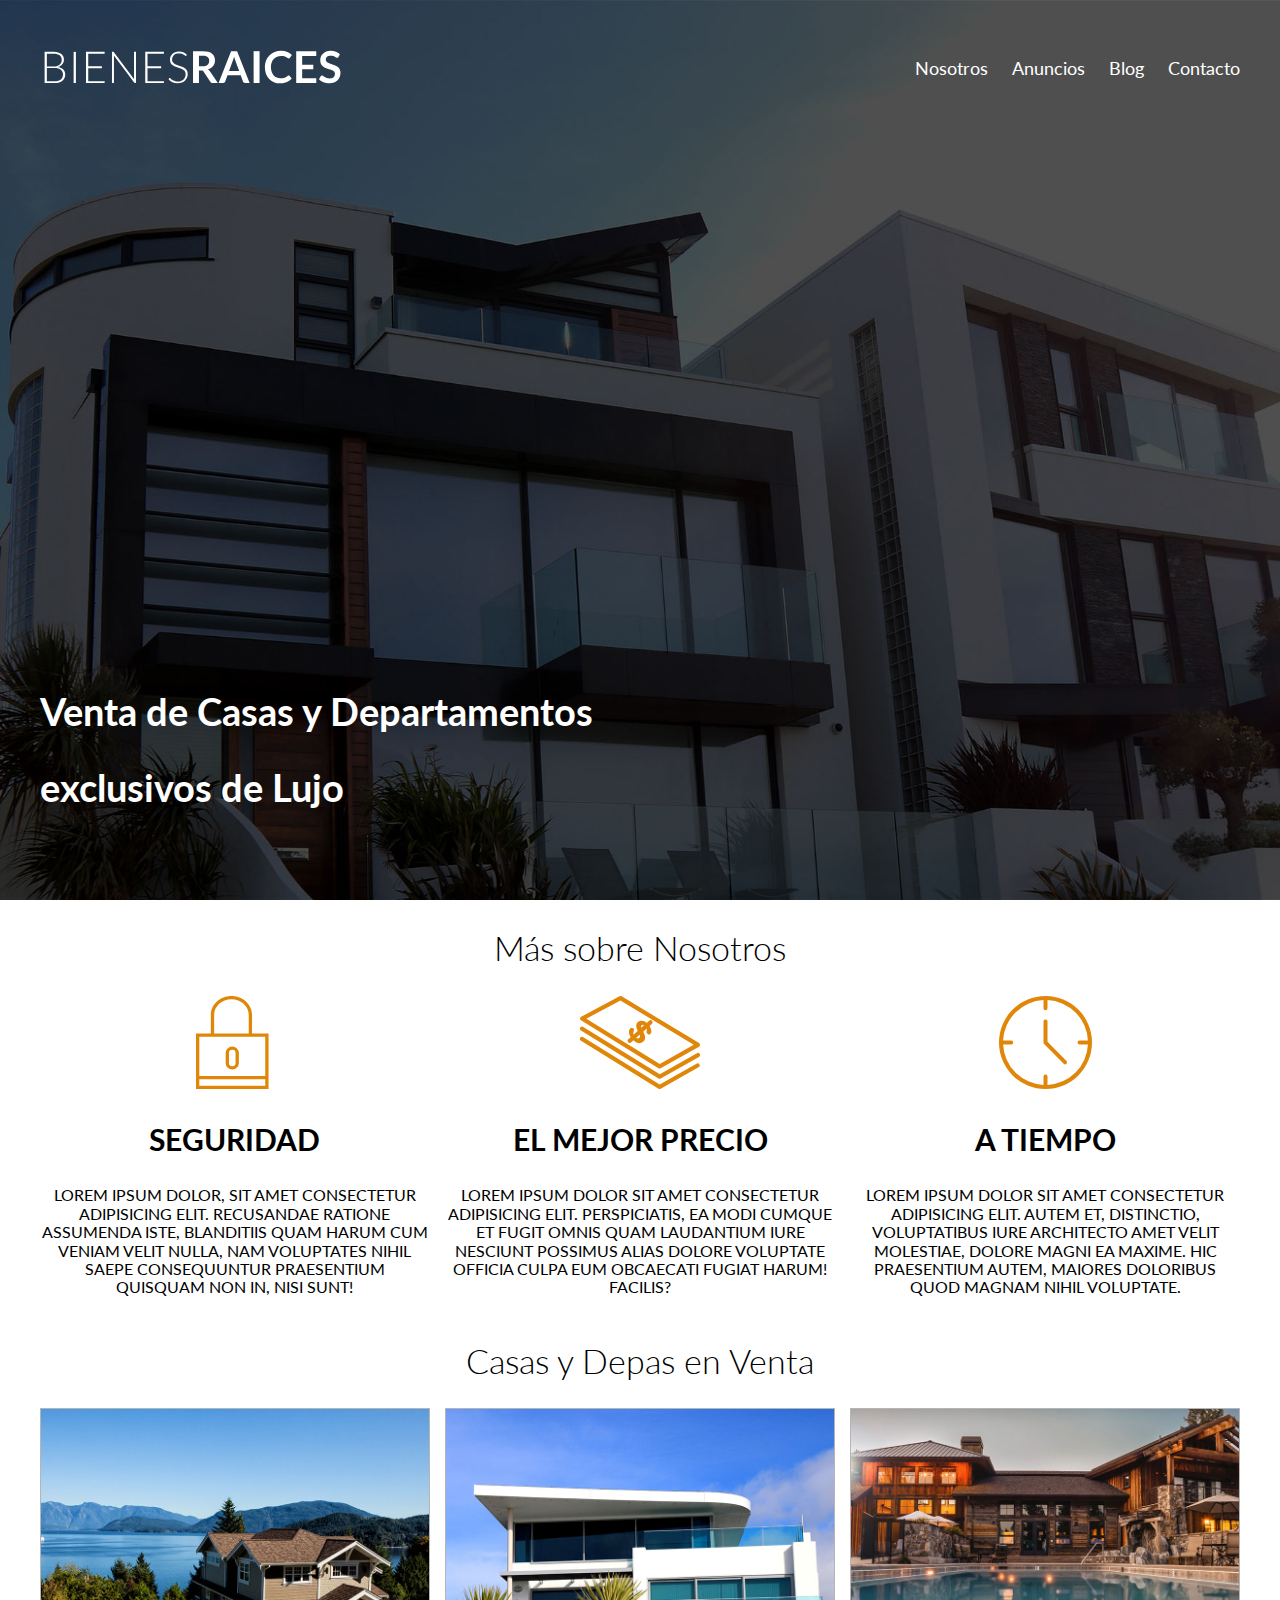
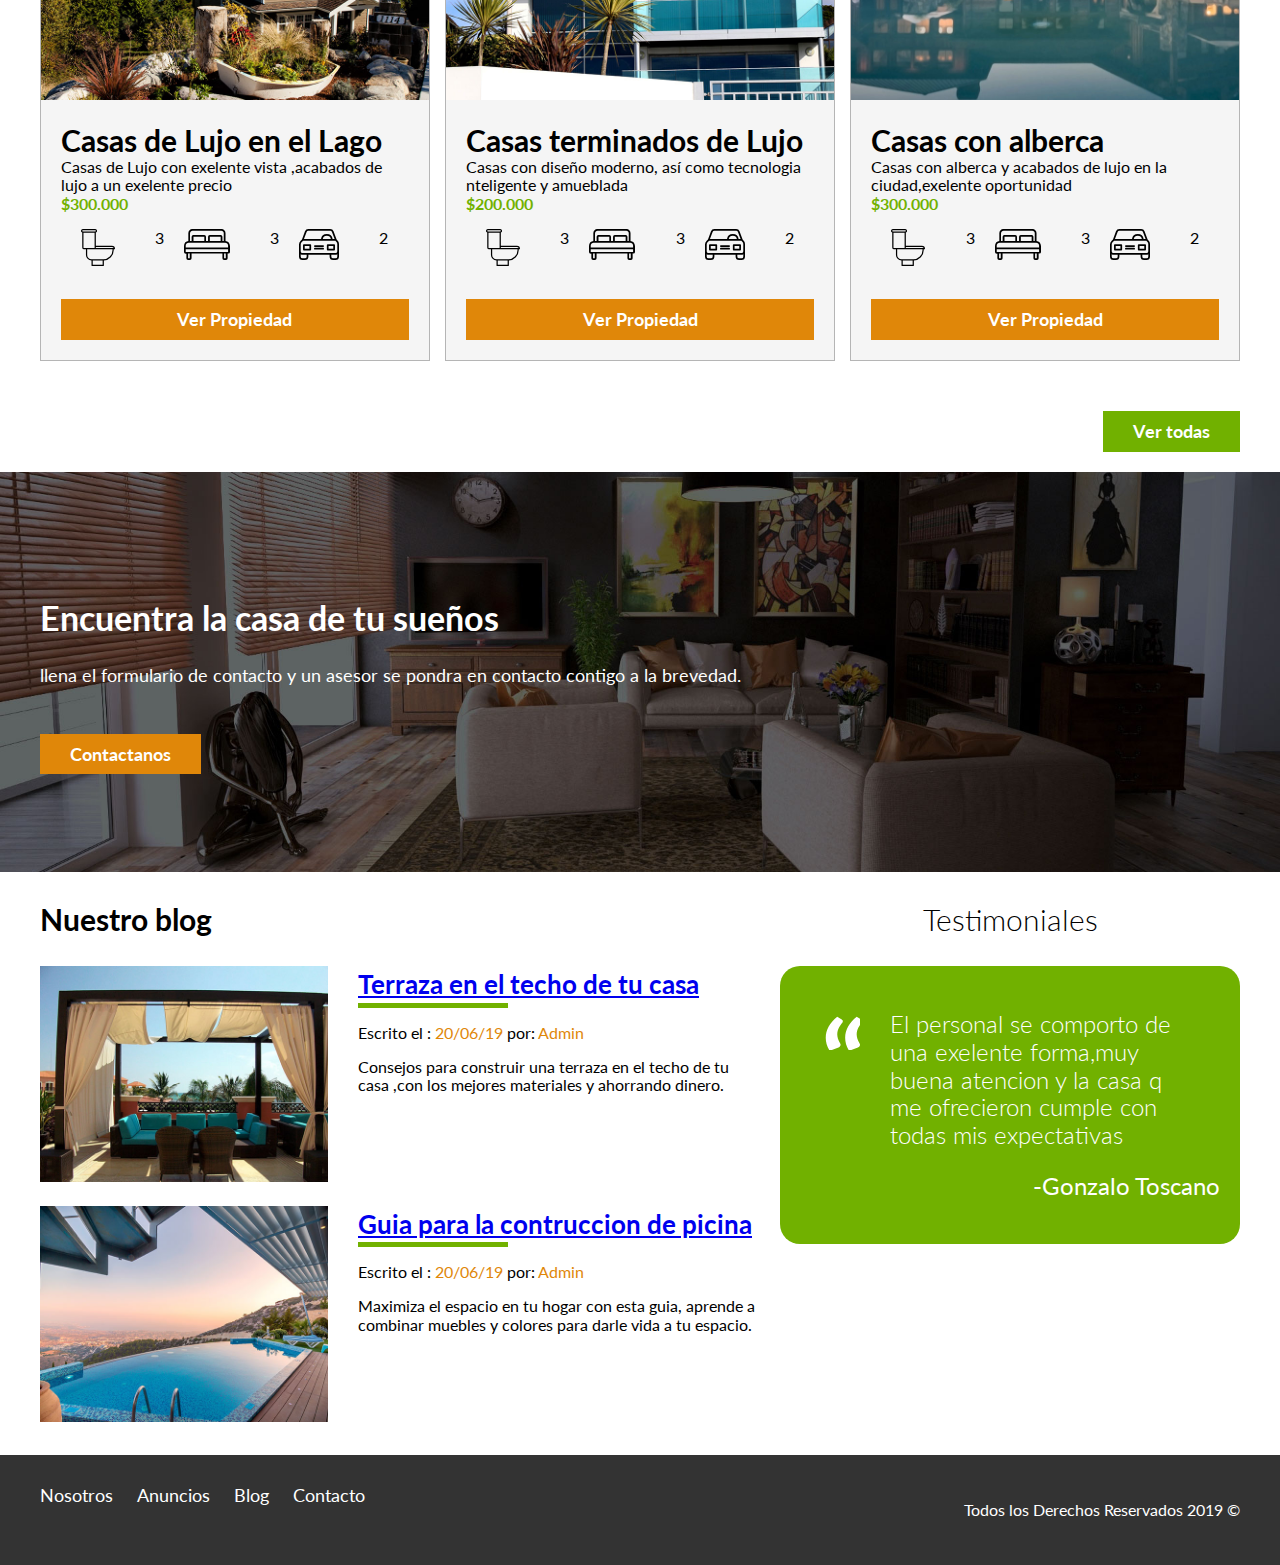
<file: index.html>
<!DOCTYPE html>
<html lang="en">

<head>
    <meta charset="UTF-8">
    <meta name="viewport" content="width=device-width, initial-scale=1.0">
    <meta http-equiv="X-UA-Compatible" content="ie=edge">
    <title>Bienes Raices</title>
    <link href="https://fonts.googleapis.com/css?family=Lato:300,400,700,900&display=swap" rel="stylesheet">
    <link rel="stylesheet" href="css/normalize.css">
    <link rel="stylesheet" href="css/style.css">
</head>

<body>

    <header class="site-header inicio">
        <div class="contenedor contenido-header">
            <div class="barra">
                <a href="/">
                    <img src="img/logo.svg" alt="logotipo de bienes raices">
                </a>
                <div class="mobile-menu">
                    <a href="#navegacion">
                        <img src="img/barras.svg" alt="icono menu">
                    </a>
                </div>

                <nav id="navegacion" class="navegacion">
                    <a href="nosotros.html">Nosotros</a>
                    <a href="anuncios.html">Anuncios</a>
                    <a href="blog.html">Blog</a>
                    <a href="contacto.html">Contacto</a>
                </nav>
            </div>

            <h1>Venta de Casas y Departamentos exclusivos de Lujo </h1>
        </div>
        <!--contenedor-->
    </header>

    <section class="contenedor seccion">

        <h2 class="fw-300 centrar-texto">Más sobre Nosotros</h2>

        <div class="iconos-nosotros">

            <div class="icono">
                <img src="img/icono1.svg" alt="icono seguridad">
                <h3>Seguridad</h3>
                <p>Lorem ipsum dolor, sit amet consectetur adipisicing elit. Recusandae ratione assumenda iste, blanditiis quam harum cum veniam velit nulla, nam voluptates nihil saepe consequuntur praesentium quisquam non in, nisi sunt!</p>
            </div>

            <div class="icono">
                <img src="img/icono2.svg" alt="icono mejor precio">
                <h3>El Mejor Precio</h3>
                <p>Lorem ipsum dolor sit amet consectetur adipisicing elit. Perspiciatis, ea modi cumque et fugit omnis quam laudantium iure nesciunt possimus alias dolore voluptate officia culpa eum obcaecati fugiat harum! Facilis?</p>
            </div>

            <div class="icono">
                <img src="img/icono3.svg" alt="icono a tiempo">
                <h3>A Tiempo</h3>
                <p>Lorem ipsum dolor sit amet consectetur adipisicing elit. Autem et, distinctio, voluptatibus iure architecto amet velit molestiae, dolore magni ea maxime. Hic praesentium autem, maiores doloribus quod magnam nihil voluptate.</p>
            </div>
        </div>

    </section>

    <main class="seccion contenedor">

        <h2 class="fw-300 centrar-texto">Casas y Depas en Venta</h2>

        <div class="contenedor-anuncios">
            <div class="anuncio">
                <img src="img/anuncio1.jpg" alt="anuncio casa en lago">
                <div class="contenido-anuncio">
                    <h3>Casas de Lujo en el Lago</h3>
                    <p>Casas de Lujo con exelente vista ,acabados de lujo a un exelente precio</p>
                    <p class="precio">$300.000</p>
                    <ul class="iconos-caracteristicas">
                        <li>
                            <img src="img/icono_wc.svg" alt="icono wc">
                        </li>
                        <p>3</p>
                        <li>
                            <img src="img/icono_dormitorio.svg" alt="icono dormitorio">
                        </li>
                        <p>3</p>
                        <li>
                            <img src="img/icono_estacionamiento.svg" alt="icono estacionamiento">
                        </li>
                        <p>2</p>
                    </ul>
                    <a href="anuncio.html" class="boton boton-amarillo d-block">Ver Propiedad</a>
                </div>
            </div>
            <div class="anuncio">
                <img src="img/anuncio2.jpg" alt="anuncio casa de lujo">
                <div class="contenido-anuncio">
                    <h3>Casas terminados de Lujo</h3>
                    <p>Casas con diseño moderno, así como tecnologia nteligente y amueblada</p>
                    <p class="precio"> $200.000</p>
                    <ul class="iconos-caracteristicas">
                        <li>
                            <img src="img/icono_wc.svg" alt="icono wc">
                        </li>
                        <p>3</p>
                        <li>
                            <img src="img/icono_dormitorio.svg" alt="icono dormitorio">
                        </li>
                        <p>3</p>
                        <li>
                            <img src="img/icono_estacionamiento.svg" alt="icono estacionamiento">
                        </li>
                        <p>2</p>
                    </ul>
                    <a href="anuncio.html" class="boton boton-amarillo d-block">Ver Propiedad</a>
                </div>
            </div>
            <div class="anuncio">
                <img src="img/anuncio3.jpg" alt="anuncio casa alberca">
                <div class="contenido-anuncio">
                    <h3>Casas con alberca</h3>
                    <p>Casas con alberca y acabados de lujo en la ciudad,exelente oportunidad</p>
                    <p class="precio">$300.000</p>
                    <ul class="iconos-caracteristicas">
                        <li>
                            <img src="img/icono_wc.svg" alt="icono wc">
                        </li>
                        <p>3</p>
                        <li>
                            <img src="img/icono_dormitorio.svg" alt="icono dormitorio">
                        </li>
                        <p>3</p>
                        <li>
                            <img src="img/icono_estacionamiento.svg" alt="icono estacionamiento">
                        </li>
                        <p>2</p>
                    </ul>
                    <a href="anuncio.html" class="boton boton-amarillo d-block">Ver Propiedad</a>
                </div>
            </div>
        </div>
        <div class="ver-todas">
            <a href="anuncios.html" class="boton boton-verde">Ver todas</a>
        </div>

    </main>

    <section class="imagen-contacto">
        <div class="contenedor contenido-contacto">
            <h2>Encuentra la casa de tu sueños</h2>
            <p>llena el formulario de contacto y un asesor se pondra en contacto contigo a la brevedad.</p>
            <a href="contacto.html" class="boton boton-amarillo">Contactanos</a>
        </div>
    </section>

    <div class="seccion-inferior contenedor">
        <section class="blog">
            <h3>Nuestro blog</h3>
            <article class="entrada-blog">
                <div class="imagen">
                    <img src="img/blog1.jpg" alt="imagen entrada blog">
                </div>
                <div class="texto-entrada">
                    <a href="entrada.html">
                        <h4>Terraza en el techo de tu casa</h4>
                    </a>
                    <p>Escrito el : <span> 20/06/19</span> por: <span> Admin</span></p>
                    <p>Consejos para construir una terraza en el techo de tu casa ,con los mejores materiales y ahorrando dinero.</p>
                </div>
            </article>
            <article class="entrada-blog">
                <div class="imagen">
                    <img src="img/blog2.jpg" alt="imagen entrada blog">
                </div>
                <div class="texto-entrada">
                    <a href="entrada.html">
                        <h4>Guia para la contruccion de picina</h4>
                    </a>
                    <p>Escrito el : <span> 20/06/19</span> por: <span> Admin</span></p>
                    <p>Maximiza el espacio en tu hogar con esta guia, aprende a combinar muebles y colores para darle vida a tu espacio.</p>
                </div>
            </article>
        </section>

        <section class="testimoniales">
            <h3 class="centrar-texto fw-300">Testimoniales</h3>
            <div class="testimonial">
                <blockquote>
                    El personal se comporto de una exelente forma,muy buena atencion y la casa q me ofrecieron cumple con todas mis expectativas
                </blockquote>
                <p>-Gonzalo Toscano</p>
            </div>
        </section>
    </div>

    <footer class="site-footer seccion">
        <div class="contenedor contenedor-footer">
            <nav class="navegacion">
                <a href="nosotros.html">Nosotros</a>
                <a href="anuncios.html">Anuncios</a>
                <a href="blog.html">Blog</a>
                <a href="contacto.html">Contacto</a>
            </nav>
            <p class="copyright">Todos los Derechos Reservados 2019 &copy;</p>
        </div>
    </footer>


</body>

</html>
</file>
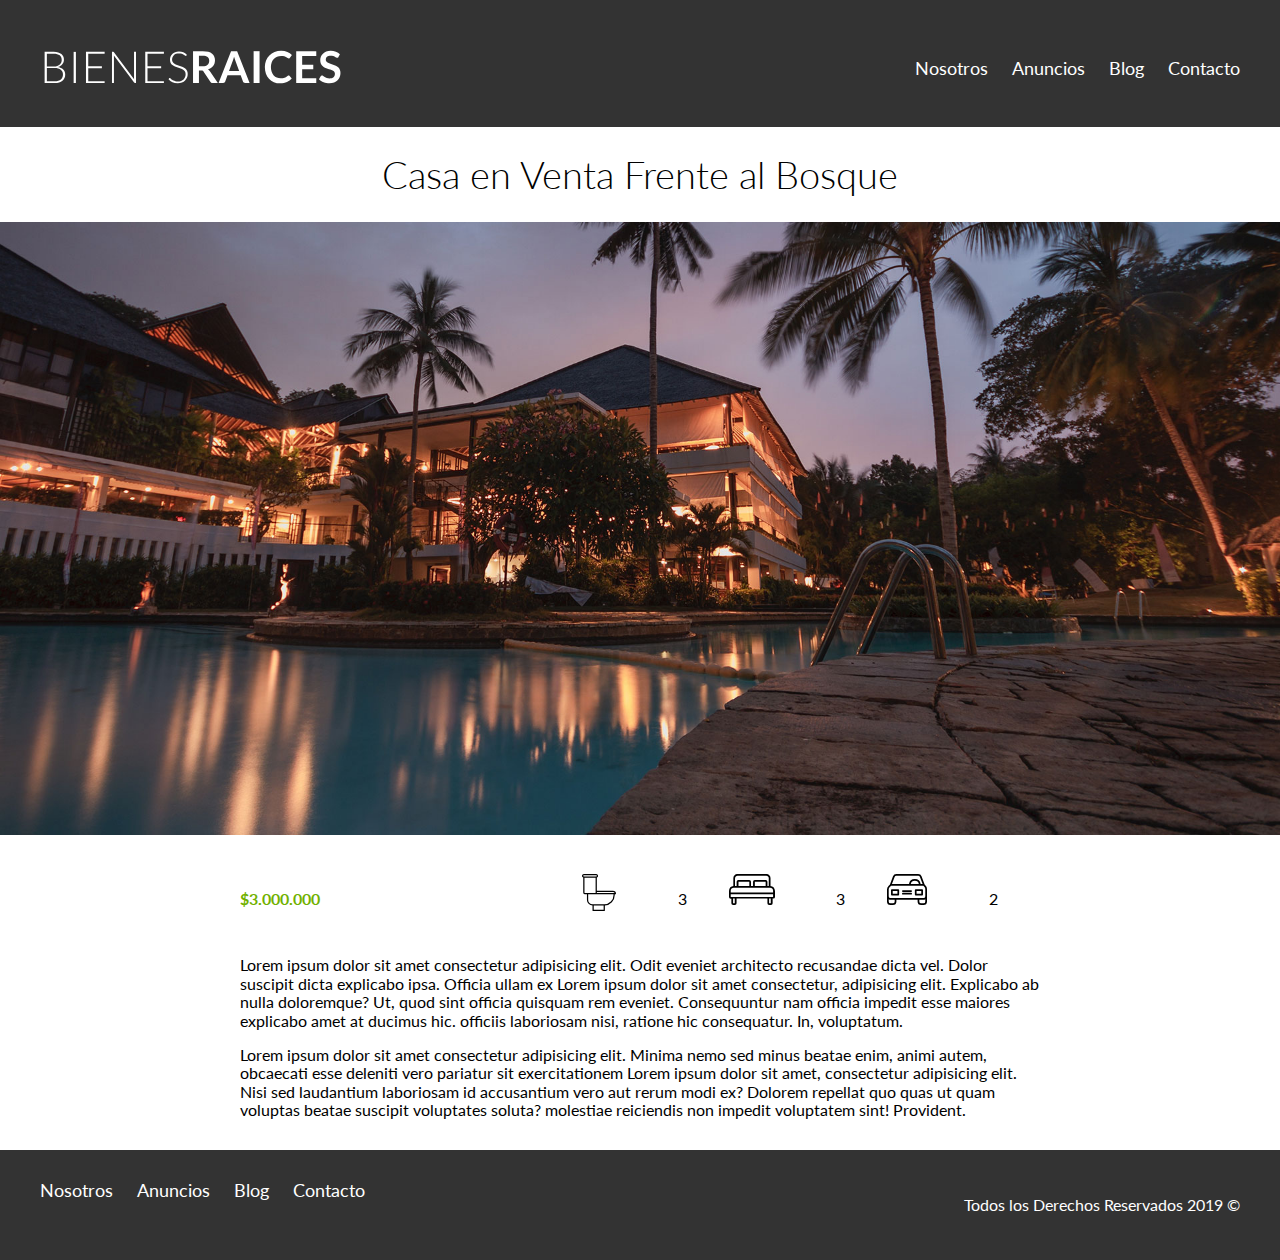
<file: anuncio.html>
<!DOCTYPE html>
<html lang="en">

<head>
    <meta charset="UTF-8">
    <meta name="viewport" content="width=device-width, initial-scale=1.0">
    <meta http-equiv="X-UA-Compatible" content="ie=edge">
    <title>Bienes Raices</title>
    <link href="https://fonts.googleapis.com/css?family=Lato:300,400,700,900&display=swap" rel="stylesheet">
    <link rel="stylesheet" href="css/normalize.css">
    <link rel="stylesheet" href="css/style.css">
</head>

<body>

    <header class="site-header">
        <div class="contenedor contenido-header">
            <div class="barra">
                <a href="/">
                    <img src="img/logo.svg" alt="logotipo de bienes raices">
                </a>

                <nav class="navegacion">
                    <a href="nosotros.html">Nosotros</a>
                    <a href="anuncios.html">Anuncios</a>
                    <a href="blog.html">Blog</a>
                    <a href="contacto">Contacto</a>
                </nav>
            </div>
        </div>
        <!--contenedor-->
    </header>

    <h1 class="fw-300 centrar-texto">Casa en Venta Frente al Bosque</h1>
    <img src="img/destacada.jpg" alt="imagen anuncio">

    <main class="contenedor seccion contenido-centrado">
        <div class="resumen-propiedad">
            <p class="precio">$3.000.000</p>
            <ul class="iconos-caracteristicas">
                <li>
                    <img src="img/icono_wc.svg" alt="icono wc">
                </li>
                <p>3</p>
                <li>
                    <img src="img/icono_dormitorio.svg" alt="icono dormitorio">
                </li>
                <p>3</p>
                <li>
                    <img src="img/icono_estacionamiento.svg" alt="icono estacionamiento">
                </li>
                <p>2</p>
            </ul>
            <!--Resumem Propiedad-->
        </div>
        <p>Lorem ipsum dolor sit amet consectetur adipisicing elit. Odit eveniet architecto recusandae dicta vel. Dolor suscipit dicta explicabo ipsa. Officia ullam ex Lorem ipsum dolor sit amet consectetur, adipisicing elit. Explicabo ab nulla doloremque?
            Ut, quod sint officia quisquam rem eveniet. Consequuntur nam officia impedit esse maiores explicabo amet at ducimus hic. officiis laboriosam nisi, ratione hic consequatur. In, voluptatum.</p>

        <p>Lorem ipsum dolor sit amet consectetur adipisicing elit. Minima nemo sed minus beatae enim, animi autem, obcaecati esse deleniti vero pariatur sit exercitationem Lorem ipsum dolor sit amet, consectetur adipisicing elit. Nisi sed laudantium laboriosam
            id accusantium vero aut rerum modi ex? Dolorem repellat quo quas ut quam voluptas beatae suscipit voluptates soluta? molestiae reiciendis non impedit voluptatem sint! Provident.</p>
    </main>

    <footer class="site-footer seccion">
        <div class="contenedor contenedor-footer">

            <div class="mobile-menu">
                <a href="#navegacion">
                    <img src="img/barras.svg" alt="icono menu">
                </a>
            </div>

            <nav id="navegacion" class="navegacion">
                <a href="nosotros.html">Nosotros</a>
                <a href="anuncios.html">Anuncios</a>
                <a href="blog.html">Blog</a>
                <a href="contacto.html">Contacto</a>
            </nav>
            <p class="copyright">Todos los Derechos Reservados 2019 &copy;</p>
        </div>
    </footer>


</body>

</html>
</file>
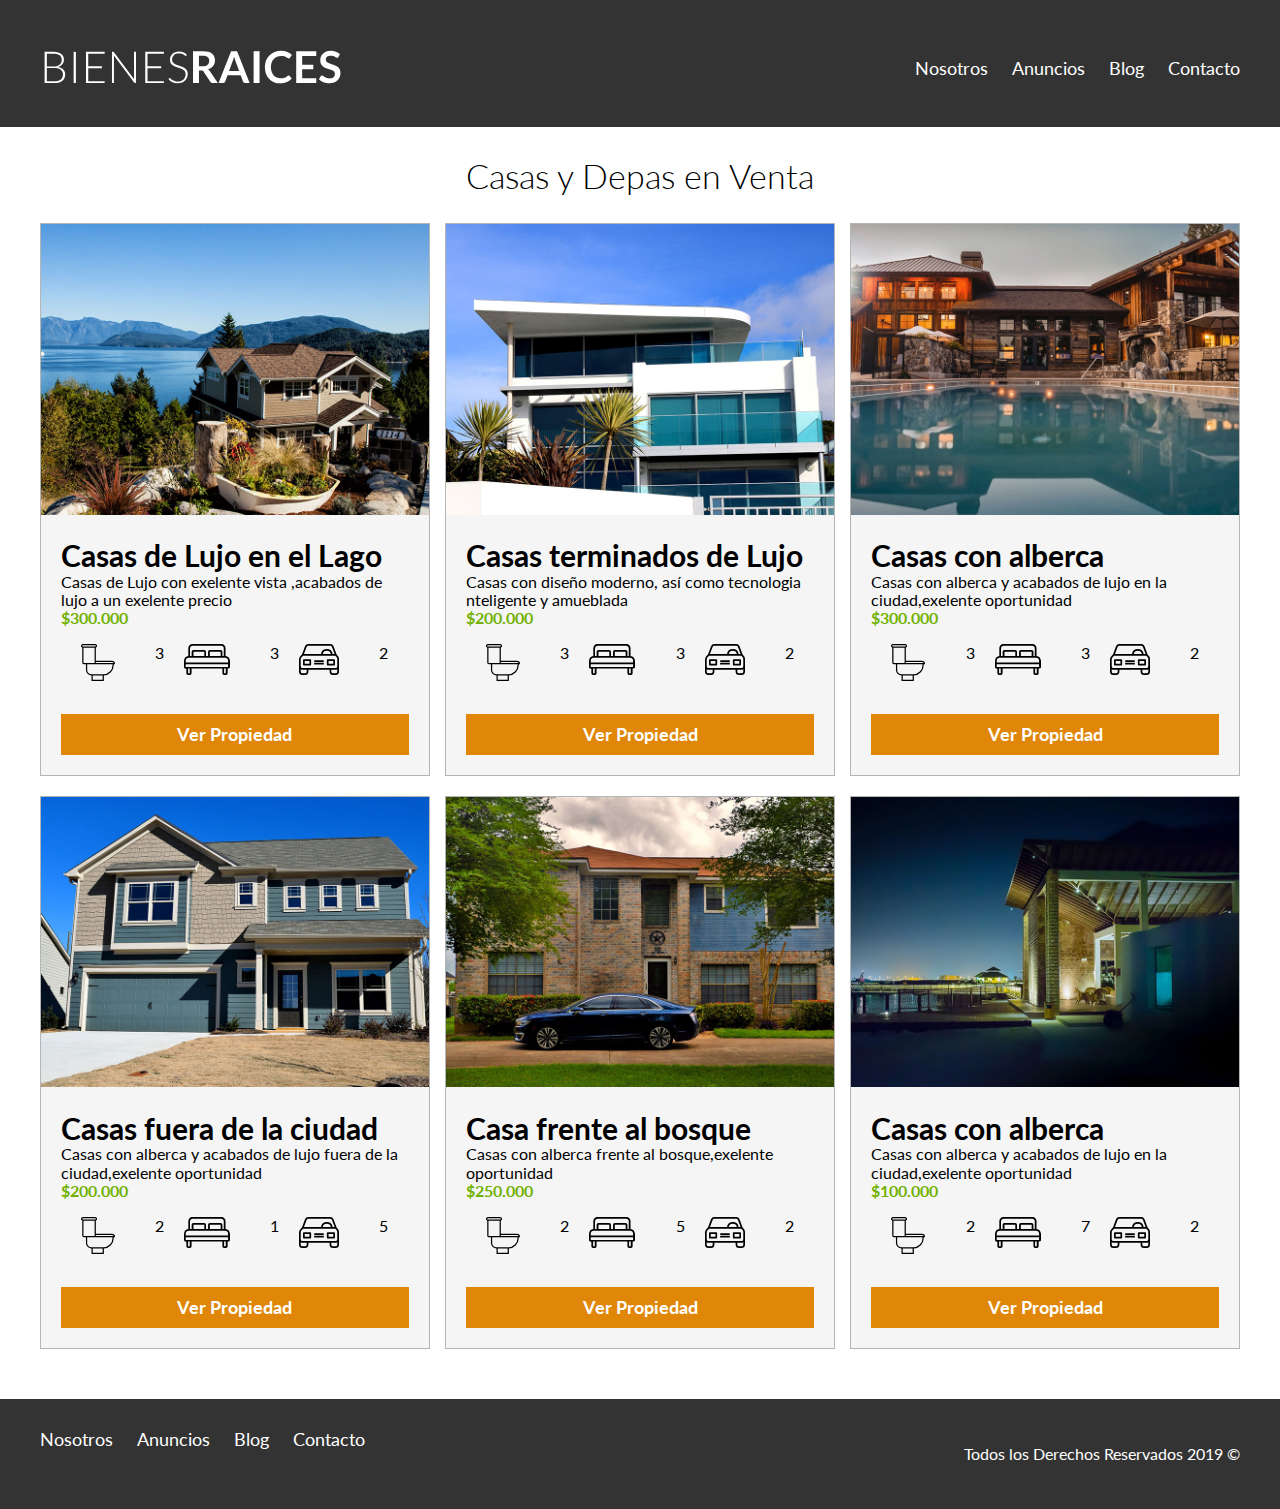
<file: anuncios.html>
<!DOCTYPE html>
<html lang="en">

<head>
    <meta charset="UTF-8">
    <meta name="viewport" content="width=device-width, initial-scale=1.0">
    <meta http-equiv="X-UA-Compatible" content="ie=edge">
    <title>Bienes Raices</title>
    <link href="https://fonts.googleapis.com/css?family=Lato:300,400,700,900&display=swap" rel="stylesheet">
    <link rel="stylesheet" href="css/normalize.css">
    <link rel="stylesheet" href="css/style.css">
</head>

<body>

    <header class="site-header">
        <div class="contenedor contenido-header">
            <div class="barra">
                <a href="/">
                    <img src="img/logo.svg" alt="logotipo de bienes raices">
                </a>

                <div class="mobile-menu">
                    <a href="#navegacion">
                        <img src="img/barras.svg" alt="icono menu">
                    </a>
                </div>

                <nav id="navegacion" class="navegacion">
                    <a href="nosotros.html">Nosotros</a>
                    <a href="anuncios.html">Anuncios</a>
                    <a href="blog.html">Blog</a>
                    <a href="contacto.html">Contacto</a>
                </nav>
            </div>
        </div>
        <!--contenedor-->
    </header>

    <main class="seccion contenedor">

        <h2 class="fw-300 centrar-texto">Casas y Depas en Venta</h2>

        <div class="contenedor-anuncios">
            <div class="anuncio">
                <img src="img/anuncio1.jpg" alt="anuncio casa en lago">
                <div class="contenido-anuncio">
                    <h3>Casas de Lujo en el Lago</h3>
                    <p>Casas de Lujo con exelente vista ,acabados de lujo a un exelente precio</p>
                    <p class="precio">$300.000</p>
                    <ul class="iconos-caracteristicas">
                        <li>
                            <img src="img/icono_wc.svg" alt="icono wc">
                        </li>
                        <p>3</p>
                        <li>
                            <img src="img/icono_dormitorio.svg" alt="icono dormitorio">
                        </li>
                        <p>3</p>
                        <li>
                            <img src="img/icono_estacionamiento.svg" alt="icono estacionamiento">
                        </li>
                        <p>2</p>
                    </ul>
                    <a href="anuncio.html" class="boton boton-amarillo d-block">Ver Propiedad</a>
                </div>
            </div>
            <div class="anuncio">
                <img src="img/anuncio2.jpg" alt="anuncio casa de lujo">
                <div class="contenido-anuncio">
                    <h3>Casas terminados de Lujo</h3>
                    <p>Casas con diseño moderno, así como tecnologia nteligente y amueblada</p>
                    <p class="precio"> $200.000</p>
                    <ul class="iconos-caracteristicas">
                        <li>
                            <img src="img/icono_wc.svg" alt="icono wc">
                        </li>
                        <p>3</p>
                        <li>
                            <img src="img/icono_dormitorio.svg" alt="icono dormitorio">
                        </li>
                        <p>3</p>
                        <li>
                            <img src="img/icono_estacionamiento.svg" alt="icono estacionamiento">
                        </li>
                        <p>2</p>
                    </ul>
                    <a href="anuncio.html" class="boton boton-amarillo d-block">Ver Propiedad</a>
                </div>
            </div>
            <div class="anuncio">
                <img src="img/anuncio3.jpg" alt="anuncio casa alberca">
                <div class="contenido-anuncio">
                    <h3>Casas con alberca</h3>
                    <p>Casas con alberca y acabados de lujo en la ciudad,exelente oportunidad</p>
                    <p class="precio">$300.000</p>
                    <ul class="iconos-caracteristicas">
                        <li>
                            <img src="img/icono_wc.svg" alt="icono wc">
                        </li>
                        <p>3</p>
                        <li>
                            <img src="img/icono_dormitorio.svg" alt="icono dormitorio">
                        </li>
                        <p>3</p>
                        <li>
                            <img src="img/icono_estacionamiento.svg" alt="icono estacionamiento">
                        </li>
                        <p>2</p>
                    </ul>
                    <a href="anuncio.html" class="boton boton-amarillo d-block">Ver Propiedad</a>
                </div>
                <!--Contenido Anunucio-->
            </div>
            <!--ANUNCIO-->
            <div class="anuncio">
                <img src="img/anuncio4.jpg" alt="Anuncio casa de lujo">
                <div class="contenido-anuncio">
                    <h3>Casas fuera de la ciudad</h3>
                    <p>Casas con alberca y acabados de lujo fuera de la ciudad,exelente oportunidad</p>
                    <p class="precio">$200.000</p>
                    <ul class="iconos-caracteristicas">
                        <li>
                            <img src="img/icono_wc.svg" alt="icono wc">
                        </li>
                        <p>2</p>
                        <li>
                            <img src="img/icono_dormitorio.svg" alt="icono dormitorio">
                        </li>
                        <p>1</p>
                        <li>
                            <img src="img/icono_estacionamiento.svg" alt="icono estacionamiento">
                        </li>
                        <p>5</p>
                    </ul>
                    <a href="anuncio.html" class="boton boton-amarillo d-block">Ver Propiedad</a>
                </div>
                <!--Contenido Anunucio-->
            </div>
            <!--ANUNCIO-->
            <div class="anuncio">
                <img src="img/anuncio5.jpg" alt="casa frente al bosque">
                <div class="contenido-anuncio">
                    <h3>Casa frente al bosque</h3>
                    <p>Casas con alberca frente al bosque,exelente oportunidad</p>
                    <p class="precio">$250.000</p>
                    <ul class="iconos-caracteristicas">
                        <li>
                            <img src="img/icono_wc.svg" alt="icono wc">
                        </li>
                        <p>2</p>
                        <li>
                            <img src="img/icono_dormitorio.svg" alt="icono dormitorio">
                        </li>
                        <p>5</p>
                        <li>
                            <img src="img/icono_estacionamiento.svg" alt="icono estacionamiento">
                        </li>
                        <p>2</p>
                    </ul>
                    <a href="anuncio.html" class="boton boton-amarillo d-block">Ver Propiedad</a>
                </div>
                <!--Contenido Anunucio-->
            </div>
            <!--ANUNCIO-->
            <div class="anuncio">
                <img src="img/anuncio6.jpg" alt="anuncio casa alberca">
                <div class="contenido-anuncio">
                    <h3>Casas con alberca</h3>
                    <p>Casas con alberca y acabados de lujo en la ciudad,exelente oportunidad</p>
                    <p class="precio">$100.000</p>
                    <ul class="iconos-caracteristicas">
                        <li>
                            <img src="img/icono_wc.svg" alt="icono wc">
                        </li>
                        <p>2</p>
                        <li>
                            <img src="img/icono_dormitorio.svg" alt="icono dormitorio">
                        </li>
                        <p>7</p>
                        <li>
                            <img src="img/icono_estacionamiento.svg" alt="icono estacionamiento">
                        </li>
                        <p>2</p>
                    </ul>
                    <a href="anuncio.html" class="boton boton-amarillo d-block">Ver Propiedad</a>
                </div>
                <!--Contenido Anunucio-->
            </div>
            <!--ANUNCIO-->

        </div>

    </main>


    <footer class="site-footer seccion">
        <div class="contenedor contenedor-footer">
            <nav class="navegacion">
                <a href="nosotros.html">Nosotros</a>
                <a href="anuncios.html">Anuncios</a>
                <a href="blog.html">Blog</a>
                <a href="contacto.html">Contacto</a>
            </nav>
            <p class="copyright">Todos los Derechos Reservados 2019 &copy;</p>
        </div>
    </footer>


</body>

</html>
</file>
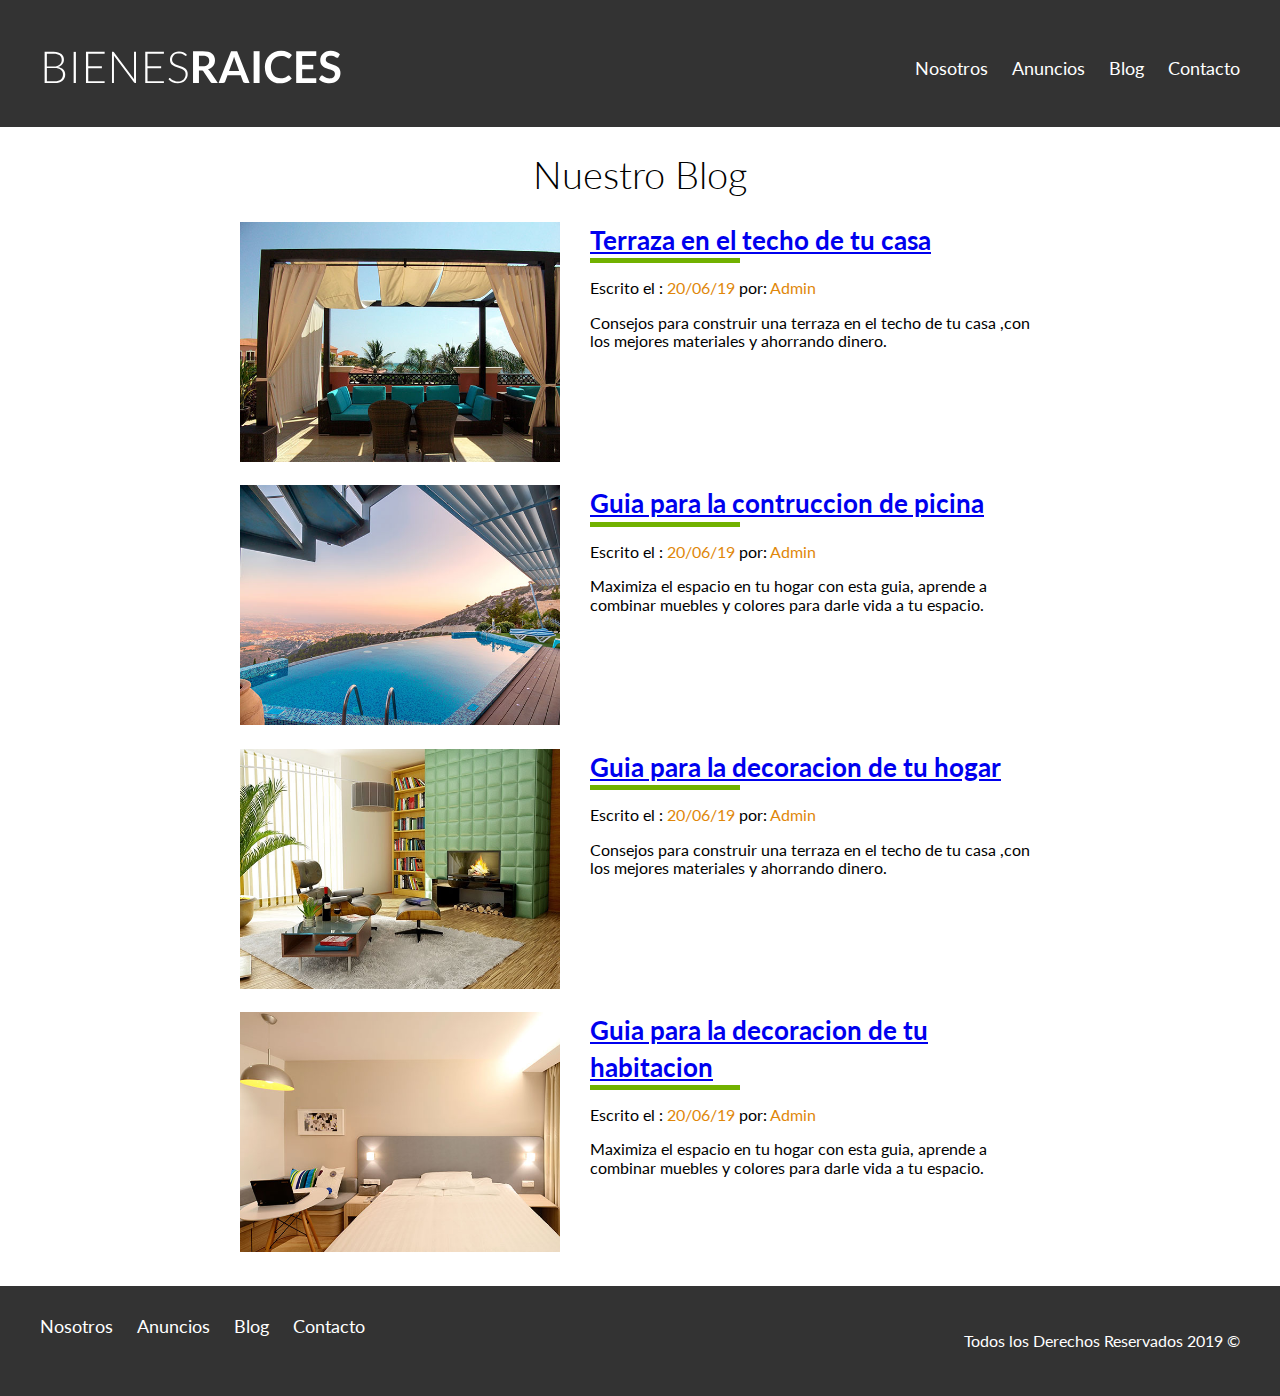
<file: blog.html>
<!DOCTYPE html>
<html lang="en">

<head>
    <meta charset="UTF-8">
    <meta name="viewport" content="width=device-width, initial-scale=1.0">
    <meta http-equiv="X-UA-Compatible" content="ie=edge">
    <title>Bienes Raices</title>
    <link href="https://fonts.googleapis.com/css?family=Lato:300,400,700,900&display=swap" rel="stylesheet">
    <link rel="stylesheet" href="css/normalize.css">
    <link rel="stylesheet" href="css/style.css">
</head>

<body>

    <header class="site-header">
        <div class="contenedor contenido-header">
            <div class="barra">
                <a href="/">
                    <img src="img/logo.svg" alt="logotipo de bienes raices">
                </a>

                <div class="mobile-menu">
                    <a href="#navegacion">
                        <img src="img/barras.svg" alt="icono menu">
                    </a>
                </div>

                <nav id="navegacion" class="navegacion">
                    <a href="nosotros.html">Nosotros</a>
                    <a href="anuncios.html">Anuncios</a>
                    <a href="blog.html">Blog</a>
                    <a href="contacto.html">Contacto</a>
                </nav>
            </div>
        </div>
        <!--contenedor-->
    </header>

    <main class="contenedor seccion contenido-centrado">
        <h1 class="fw-300 centrar-texto">Nuestro Blog</h1>
        <article class="entrada-blog">
            <div class="imagen">
                <img src="img/blog1.jpg" alt="imagen entrada blog">
            </div>
            <div class="texto-entrada">
                <a href="entrada.html">
                    <h4>Terraza en el techo de tu casa</h4>
                </a>
                <p>Escrito el : <span> 20/06/19</span> por: <span> Admin</span></p>
                <p>Consejos para construir una terraza en el techo de tu casa ,con los mejores materiales y ahorrando dinero.</p>
            </div>
        </article>
        <article class="entrada-blog">
            <div class="imagen">
                <img src="img/blog2.jpg" alt="imagen entrada blog">
            </div>
            <div class="texto-entrada">
                <a href="entrada.html">
                    <h4>Guia para la contruccion de picina</h4>
                </a>
                <p>Escrito el : <span> 20/06/19</span> por: <span> Admin</span></p>
                <p>Maximiza el espacio en tu hogar con esta guia, aprende a combinar muebles y colores para darle vida a tu espacio.</p>
            </div>
        </article>
        <article class="entrada-blog">
            <div class="imagen">
                <img src="img/blog3.jpg" alt="imagen entrada blog">
            </div>
            <div class="texto-entrada">
                <a href="entrada.html">
                    <h4>Guia para la decoracion de tu hogar</h4>
                </a>
                <p>Escrito el : <span> 20/06/19</span> por: <span> Admin</span></p>
                <p>Consejos para construir una terraza en el techo de tu casa ,con los mejores materiales y ahorrando dinero.</p>
            </div>
        </article>
        <article class="entrada-blog">
            <div class="imagen">
                <img src="img/blog4.jpg" alt="imagen entrada blog">
            </div>
            <div class="texto-entrada">
                <a href="entrada.html">
                    <h4>Guia para la decoracion de tu habitacion</h4>
                </a>
                <p>Escrito el : <span> 20/06/19</span> por: <span> Admin</span></p>
                <p>Maximiza el espacio en tu hogar con esta guia, aprende a combinar muebles y colores para darle vida a tu espacio.</p>
            </div>
        </article>
    </main>

    <footer class="site-footer seccion">
        <div class="contenedor contenedor-footer">
            <nav class="navegacion">
                <a href="nosotros.html">Nosotros</a>
                <a href="anuncios.html">Anuncios</a>
                <a href="blog.html">Blog</a>
                <a href="contacto.html">Contacto</a>
            </nav>
            <p class="copyright">Todos los Derechos Reservados 2019 &copy;</p>
        </div>
    </footer>


</body>

</html>
</file>
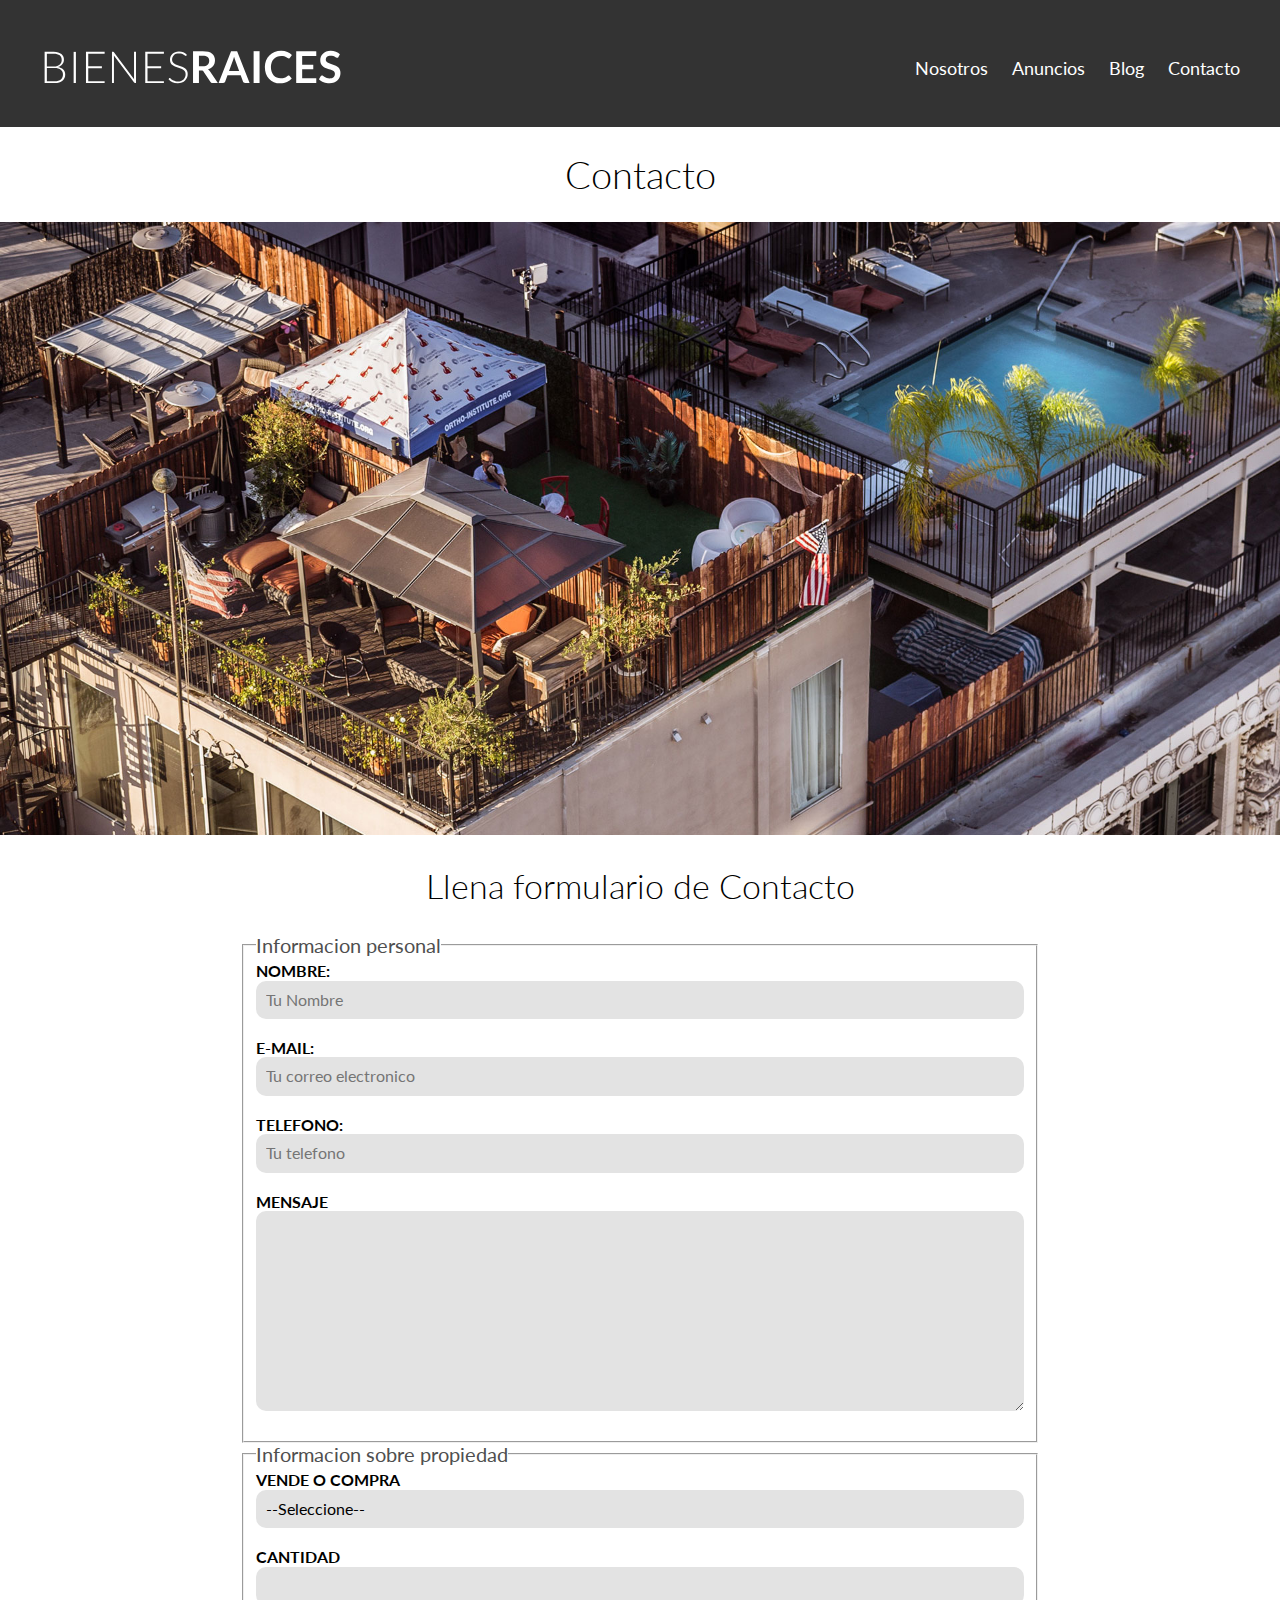
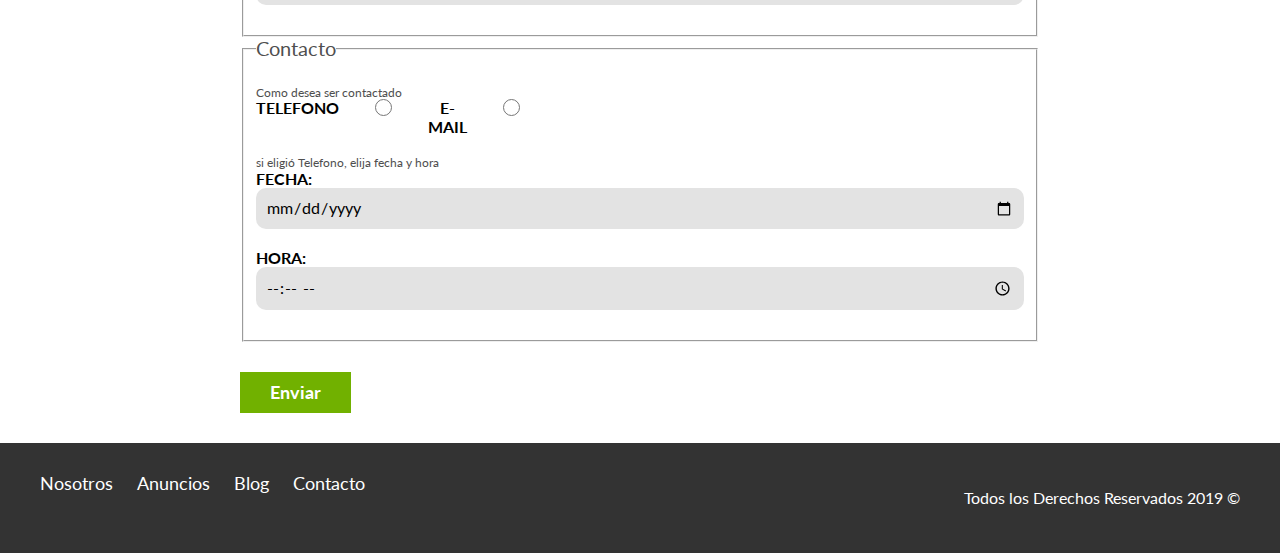
<file: contacto.html>
<!DOCTYPE html>
<html lang="en">

<head>
    <meta charset="UTF-8">
    <meta name="viewport" content="width=device-width, initial-scale=1.0">
    <meta http-equiv="X-UA-Compatible" content="ie=edge">
    <title>Bienes Raices</title>
    <link href="https://fonts.googleapis.com/css?family=Lato:300,400,700,900&display=swap" rel="stylesheet">
    <link rel="stylesheet" href="css/normalize.css">
    <link rel="stylesheet" href="css/style.css">
</head>

<body>

    <header class="site-header">
        <div class="contenedor contenido-header">
            <div class="barra">
                <a href="/">
                    <img src="img/logo.svg" alt="logotipo de bienes raices">
                </a>


                <div class="mobile-menu">
                    <a href="#navegacion">
                        <img src="img/barras.svg" alt="icono menu">
                    </a>
                </div>


                <nav id="navegacion" class="navegacion">
                    <a href="nosotros.html">Nosotros</a>
                    <a href="anuncios.html">Anuncios</a>
                    <a href="blog.html">Blog</a>
                    <a href="contacto.html">Contacto</a>
                </nav>
            </div>
        </div>
        <!--contenedor-->
    </header>

    <h1 class="fw-300 centrar-texto">Contacto</h1>
    <img src="img/destacada3.jpg" alt="imagen principal">

    <main class="contenedor seccion contenido-centrado">
        <h2 class="fw-300 centrar-texto">Llena formulario de Contacto</h2>

        <form class="contacto" action="">
            <fieldset>
                <legend>Informacion personal</legend>
                <label for="nombre">Nombre:</label>
                <input type="text" id="nombre" placeholder="Tu Nombre">

                <label for="email">E-mail:</label>
                <input type="email" id="email" placeholder="Tu correo electronico" required>

                <label for="telefono">Telefono:</label>
                <input type="tel" id="telefono" placeholder="Tu telefono" required>

                <label for="mensaje">Mensaje</label>
                <textarea id="mensaje"></textarea>
            </fieldset>

            <fieldset>
                <legend>Informacion sobre propiedad</legend>
                <label for="opciones">Vende o Compra</label>
                <select id="opciones">
                    <option value="" disabled selected>--Seleccione--</option>
                    <option value="compra">Compra</option>
                    <option value="vende">Vende</option>
                </select>
                <label for="cantidad">Cantidad</label>
                <input type="number" min="0" max="10">
            </fieldset>

            <fieldset>
                <legend>Contacto</legend>

                <p>Como desea ser contactado</p>
                <div class="forma-contacto">
                    <label for="telefono">Telefono</label>
                    <input type="radio" name="contacto" value="telefono" id="telefono">

                    <label for="correo">E-mail</label>
                    <input type="radio" name="contacto" value="correo" id="correo">
                </div>

                <p>si eligió Telefono, elija fecha y hora</p>
                <label for="fecha">Fecha:</label>
                <input type="date" id="fecha">

                <label for="hora">Hora:</label>
                <input type="time" id="hora" min="09:00" max="18:00">
            </fieldset>

            <input type="submit" value="Enviar" class="boton boton-verde">
        </form>
    </main>

    <footer class="site-footer seccion">
        <div class="contenedor contenedor-footer">
            <nav class="navegacion">
                <a href="nosotros.html">Nosotros</a>
                <a href="anuncios.html">Anuncios</a>
                <a href="blog.html">Blog</a>
                <a href="contacto.html">Contacto</a>
            </nav>
            <p class="copyright">Todos los Derechos Reservados 2019 &copy;</p>
        </div>
    </footer>


</body>

</html>
</file>
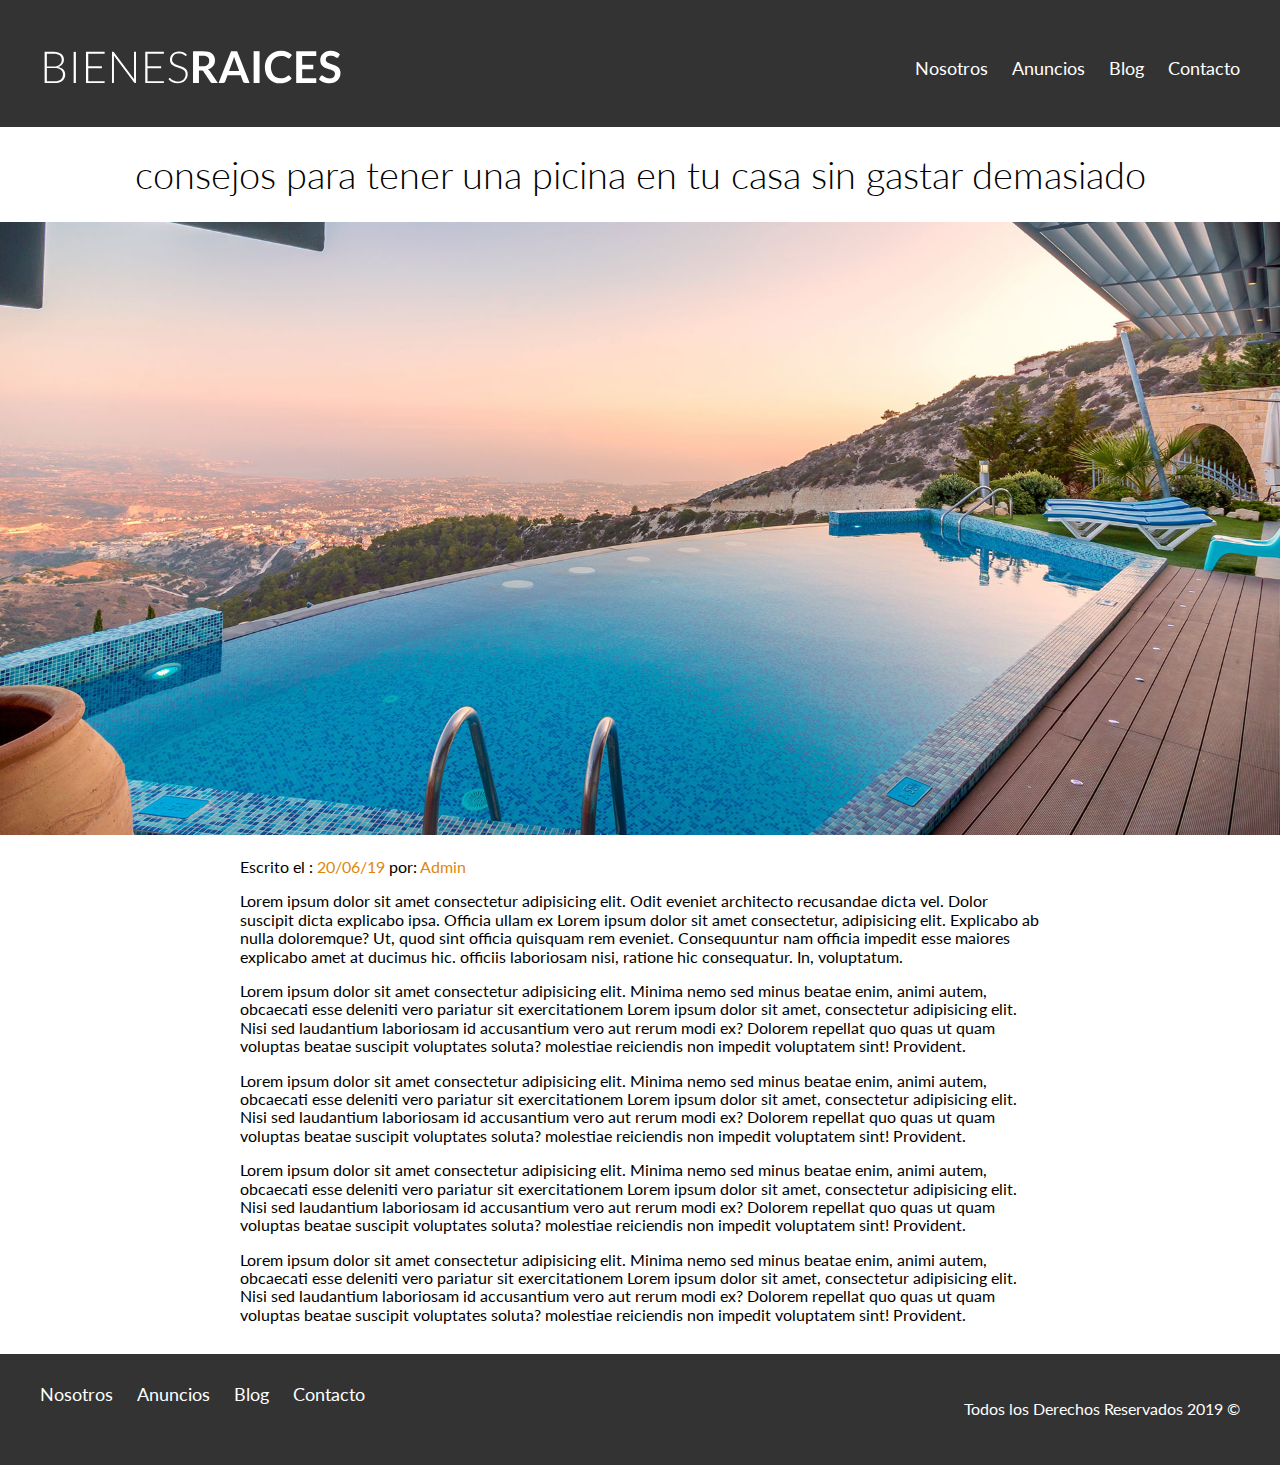
<file: entrada.html>
<!DOCTYPE html>
<html lang="en">

<head>
    <meta charset="UTF-8">
    <meta name="viewport" content="width=device-width, initial-scale=1.0">
    <meta http-equiv="X-UA-Compatible" content="ie=edge">
    <title>Bienes Raices</title>
    <link href="https://fonts.googleapis.com/css?family=Lato:300,400,700,900&display=swap" rel="stylesheet">
    <link rel="stylesheet" href="css/normalize.css">
    <link rel="stylesheet" href="css/style.css">
</head>

<body>

    <header class="site-header">
        <div class="contenedor contenido-header">
            <div class="barra">
                <a href="/">
                    <img src="img/logo.svg" alt="logotipo de bienes raices">
                </a>


                <div class="mobile-menu">
                    <a href="#navegacion">
                        <img src="img/barras.svg" alt="icono menu">
                    </a>
                </div>

                <nav id="navegacion" class="navegacion">
                    <a href="nosotros.html">Nosotros</a>
                    <a href="anuncios.html">Anuncios</a>
                    <a href="blog.html">Blog</a>
                    <a href="contacto.html">Contacto</a>
                </nav>
            </div>
        </div>
        <!--contenedor-->
    </header>

    <h1 class="fw-300 centrar-texto">consejos para tener una picina en tu casa sin gastar demasiado</h1>
    <img src="img/destacada2.jpg" alt="imagen principal">

    <main class="contenedor seccion contenido-centrado texto-entrada">
        <p>Escrito el : <span> 20/06/19</span> por: <span> Admin</span></p>
        <p>Lorem ipsum dolor sit amet consectetur adipisicing elit. Odit eveniet architecto recusandae dicta vel. Dolor suscipit dicta explicabo ipsa. Officia ullam ex Lorem ipsum dolor sit amet consectetur, adipisicing elit. Explicabo ab nulla doloremque?
            Ut, quod sint officia quisquam rem eveniet. Consequuntur nam officia impedit esse maiores explicabo amet at ducimus hic. officiis laboriosam nisi, ratione hic consequatur. In, voluptatum.</p>

        <p>Lorem ipsum dolor sit amet consectetur adipisicing elit. Minima nemo sed minus beatae enim, animi autem, obcaecati esse deleniti vero pariatur sit exercitationem Lorem ipsum dolor sit amet, consectetur adipisicing elit. Nisi sed laudantium laboriosam
            id accusantium vero aut rerum modi ex? Dolorem repellat quo quas ut quam voluptas beatae suscipit voluptates soluta? molestiae reiciendis non impedit voluptatem sint! Provident.</p>

        <p>Lorem ipsum dolor sit amet consectetur adipisicing elit. Minima nemo sed minus beatae enim, animi autem, obcaecati esse deleniti vero pariatur sit exercitationem Lorem ipsum dolor sit amet, consectetur adipisicing elit. Nisi sed laudantium laboriosam
            id accusantium vero aut rerum modi ex? Dolorem repellat quo quas ut quam voluptas beatae suscipit voluptates soluta? molestiae reiciendis non impedit voluptatem sint! Provident.</p>

        <p>Lorem ipsum dolor sit amet consectetur adipisicing elit. Minima nemo sed minus beatae enim, animi autem, obcaecati esse deleniti vero pariatur sit exercitationem Lorem ipsum dolor sit amet, consectetur adipisicing elit. Nisi sed laudantium laboriosam
            id accusantium vero aut rerum modi ex? Dolorem repellat quo quas ut quam voluptas beatae suscipit voluptates soluta? molestiae reiciendis non impedit voluptatem sint! Provident.</p>

        <p>Lorem ipsum dolor sit amet consectetur adipisicing elit. Minima nemo sed minus beatae enim, animi autem, obcaecati esse deleniti vero pariatur sit exercitationem Lorem ipsum dolor sit amet, consectetur adipisicing elit. Nisi sed laudantium laboriosam
            id accusantium vero aut rerum modi ex? Dolorem repellat quo quas ut quam voluptas beatae suscipit voluptates soluta? molestiae reiciendis non impedit voluptatem sint! Provident.</p>

    </main>

    <footer class="site-footer seccion">
        <div class="contenedor contenedor-footer">
            <nav class="navegacion">
                <a href="nosotros.html">Nosotros</a>
                <a href="anuncios.html">Anuncios</a>
                <a href="blog.html">Blog</a>
                <a href="contacto.html">Contacto</a>
            </nav>
            <p class="copyright">Todos los Derechos Reservados 2019 &copy;</p>
        </div>
    </footer>


</body>

</html>
</file>
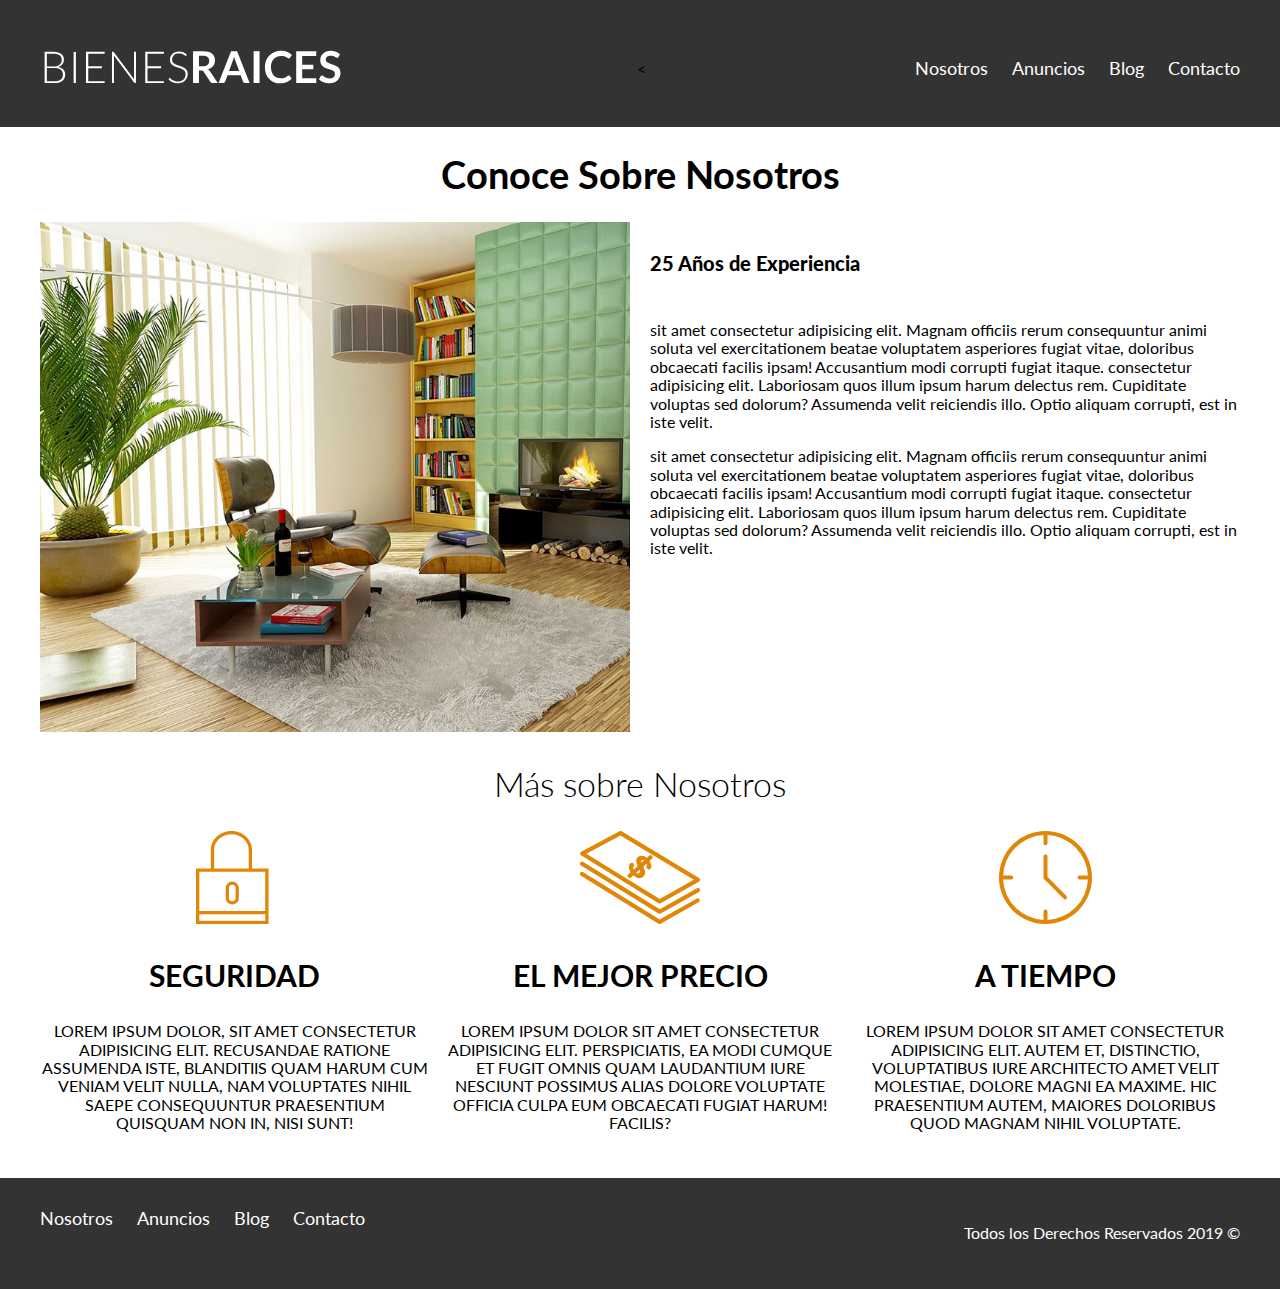
<file: nosotros.html>
<!DOCTYPE html>
<html lang="en">

<head>
    <meta charset="UTF-8">
    <meta name="viewport" content="width=device-width, initial-scale=1.0">
    <meta http-equiv="X-UA-Compatible" content="ie=edge">
    <title>Bienes Raices</title>
    <link href="https://fonts.googleapis.com/css?family=Lato:300,400,700,900&display=swap" rel="stylesheet">
    <link rel="stylesheet" href="css/normalize.css">
    <link rel="stylesheet" href="css/style.css">
</head>

<body>

    <header class="site-header">
        <div class="contenedor contenido-header">
            <div class="barra">
                <a href="/">
                    <img src="img/logo.svg" alt="logotipo de bienes raices">
                </a>

                <div class="mobile-menu">
                    <a href="#navegacion">
                        <img src="img/barras.svg" alt="icono menu">
                    </a>
                </div>


                <<nav id="navegacion" class="navegacion">
                    <a href="nosotros.html">Nosotros</a>
                    <a href="anuncios.html">Anuncios</a>
                    <a href="blog.html">Blog</a>
                    <a href="contacto.html">Contacto</a>
                    </nav>
            </div>
        </div>
        <!--contenedor-->
    </header>

    <main class="contenedor">
        <h1 class="fw300 centrar-texto">Conoce Sobre Nosotros</h1>

        <div class="contenido-nosotros">
            <div class="imagen">
                <img src="img/nosotros.jpg" alt="imagen nosotros">
            </div>
            <div class="texto-nosotros">
                <blockquote>25 Años de Experiencia</blockquote>
                <p> sit amet consectetur adipisicing elit. Magnam officiis rerum consequuntur animi soluta vel exercitationem beatae voluptatem asperiores fugiat vitae, doloribus obcaecati facilis ipsam! Accusantium modi corrupti fugiat itaque. consectetur
                    adipisicing elit. Laboriosam quos illum ipsum harum delectus rem. Cupiditate voluptas sed dolorum? Assumenda velit reiciendis illo. Optio aliquam corrupti, est in iste velit.
                </p>
                <p> sit amet consectetur adipisicing elit. Magnam officiis rerum consequuntur animi soluta vel exercitationem beatae voluptatem asperiores fugiat vitae, doloribus obcaecati facilis ipsam! Accusantium modi corrupti fugiat itaque. consectetur
                    adipisicing elit. Laboriosam quos illum ipsum harum delectus rem. Cupiditate voluptas sed dolorum? Assumenda velit reiciendis illo. Optio aliquam corrupti, est in iste velit.
                </p>
            </div>
        </div>
    </main>

    <section class="contenedor seccion">

        <h2 class="fw-300 centrar-texto">Más sobre Nosotros</h2>

        <div class="iconos-nosotros">

            <div class="icono">
                <img src="img/icono1.svg" alt="icono seguridad">
                <h3>Seguridad</h3>
                <p>Lorem ipsum dolor, sit amet consectetur adipisicing elit. Recusandae ratione assumenda iste, blanditiis quam harum cum veniam velit nulla, nam voluptates nihil saepe consequuntur praesentium quisquam non in, nisi sunt!</p>
            </div>

            <div class="icono">
                <img src="img/icono2.svg" alt="icono mejor precio">
                <h3>El Mejor Precio</h3>
                <p>Lorem ipsum dolor sit amet consectetur adipisicing elit. Perspiciatis, ea modi cumque et fugit omnis quam laudantium iure nesciunt possimus alias dolore voluptate officia culpa eum obcaecati fugiat harum! Facilis?</p>
            </div>

            <div class="icono">
                <img src="img/icono3.svg" alt="icono a tiempo">
                <h3>A Tiempo</h3>
                <p>Lorem ipsum dolor sit amet consectetur adipisicing elit. Autem et, distinctio, voluptatibus iure architecto amet velit molestiae, dolore magni ea maxime. Hic praesentium autem, maiores doloribus quod magnam nihil voluptate.</p>
            </div>
        </div>

    </section>

    <footer class="site-footer seccion">
        <div class="contenedor contenedor-footer">
            <nav class="navegacion">
                <a href="nosotros.html">Nosotros</a>
                <a href="anuncios.html">Anuncios</a>
                <a href="blog.html">Blog</a>
                <a href="contacto.html">Contacto</a>
            </nav>
            <p class="copyright">Todos los Derechos Reservados 2019 &copy;</p>
        </div>
    </footer>


</body>

</html>
</file>
<file: css/style.css>
html {
    box-sizing: border-box;
    font-size: 62.5%;
    /**Reset para REMS - 62.5%= 10px de 16px**/
}

*,
*:before,
*:after {
    box-sizing: inherit;
}

body {
    font-family: 'Lato', sans-serif;
    font-size: 1.6rem;
}


/*Globales*/

img {
    max-width: 100%;
}

.contenedor {
    width: 95%;
    max-width: 120rem;
    margin: 0 auto;
}

h1 {
    font-size: 3.8rem;
}

h2 {
    font-size: 3.4rem;
}

h3 {
    font-size: 3rem;
}

h4 {
    font-size: 2.6rem;
}


/**Utilidades**/

.seccion {
    margin-top: 2rem;
    margin-bottom: 2rem;
}

.fw-300 {
    font-weight: 300;
}

.centrar-texto {
    text-align: center;
}

.d-block {
    display: block!important;
}

.contenido-centrado {
    max-width: 800px;
}


/**Botones**/

.boton {
    color: #ffffff;
    font-weight: 700;
    text-decoration: none;
    font-size: 1.8rem;
    padding: 1rem 3rem;
    margin-top: 3rem;
    display: inline-block;
    text-align: center;
    border: none;
    display: block;
    flex: 0 0 100%;
}

@media (min-width: 768px) {
    .boton {
        display: inline-block;
        flex: 0 0 auto;
    }
}

.boton:hover {
    cursor: pointer;
}

.boton-amarillo {
    background-color: #e08709;
}

.boton-verde {
    background-color: #71b100;
}


/*header*/

.site-header {
    background-color: #333333;
    padding: 1rem 0 3rem 0;
}

.site-header.inicio {
    background: url(../img/header.jpg);
    background-position: center center;
    background-size: cover;
    height: 100vh;
    min-height: 60rem;
}

.contenido-header {
    height: 100%;
    display: flex;
    flex-direction: column;
    justify-content: space-between;
    text-align: center;
}

@media (min-width: 768px) {
    .contenido-header {
        text-align: left;
    }
}

.contenido-header h1 {
    color: #ffffff;
    padding-bottom: 2rem;
    max-width: 60rem;
    line-height: 2;
}

.barra {
    padding-top: 3rem;
}

@media (min-width: 768px) {
    .barra {
        display: flex;
        justify-content: space-between;
        align-items: center;
    }
}


/**Navegacion**/

.navegacion a {
    color: white;
    text-decoration: none;
    font-size: 2.2rem;
    display: block;
}

@media (min-width: 768px) {
    .navegacion a {
        display: inline-block;
        font-size: 1.8rem;
        margin-right: 2rem;
    }
    .navegacion a:last-of-type {
        margin: 0;
    }
}


/**Movile Menu**/

.mobile-menu img {
    width: 5rem;
}

@media (min-width: 768px) {
    .mobile-menu {
        display: none;
    }
}

.navegacion:target {
    display: block;
}

.navegacion {
    display: none;
}

@media (min-width: 768px) {
    .navegacion {
        display: block;
    }
}

.navegacion a:hover {
    color: #71b100;
}

.navegacion a:last-of-type {
    margin: 0;
}


/**Iconos Nosotros**/

@media (min-width: 768px) {
    .iconos-nosotros {
        display: flex;
        justify-content: space-between;
    }
}

.icono {
    text-align: center;
}

@media (min-width: 768px) {
    .icono {
        flex-basis: calc(33.3% - 1rem);
    }
}

.icono {
    text-transform: uppercase;
}


/**Anuncios**/

@media (min-width: 768px) {
    .contenedor-anuncios {
        display: flex;
        justify-content: space-between;
        flex-wrap: wrap;
    }
}

.anuncio {
    flex-basis: '';
    border: 1px solid #b5b5b5;
    background: #f5f5f5;
    margin-bottom: 2rem;
}

@media (min-width: 768px) {
    .anuncio {
        flex: 0 0 calc(33.3% - 1rem);
    }
}

.contenido-anuncio {
    padding: 2rem;
}

.contenido-anuncio h3,
.contenido-anuncio p {
    margin: 0;
}

.precio {
    color: #71b100;
    font-weight: 700;
}

.iconos-caracteristicas {
    list-style: none;
    padding: 0;
    display: flex;
    justify-content: space-evenly;
    flex: 1;
    max-width: 500px;
}

.iconos-caracteristicas li img {
    margin-right: 2rem;
}

.ver-todas {
    display: flex;
    justify-content: flex-end;
}


/**Contacto Home**/

.imagen-contacto {
    background-image: url(../img/encuentra.jpg);
    background-position: center center;
    background-size: cover;
    height: 40rem;
    display: flex;
    align-items: center;
}

.contenido-contacto {
    flex: 0 0 95%;
    color: #ffffff;
}

.contenido-contacto {
    font-size: 1.8rem;
}


/**Seccion Inferior**/

@media (min-width: 768px) {
    .seccion-inferior {
        display: flex;
        justify-content: space-between;
    }
    .seccion-inferior .blog {
        flex-basis: 60%;
    }
    .seccion-inferior .testimoniales {
        flex-basis: calc(40% - 2rem);
    }
}

.entrada-blog {
    margin-bottom: 2rem;
}

@media (min-width: 768px) {
    .entrada-blog {
        display: flex;
        justify-content: space-between;
    }
}

.entrada-blog:last-of-type {
    margin-bottom: 0;
}

@media (min-width: 768px) {
    .entrada-blog .imagen {
        flex-basis: 40%;
    }
    .entrada-blog .texto-entrada {
        flex-basis: calc(60% - 3rem);
    }
}

.texto-entrada h4 {
    margin: 0;
    line-height: 1.4;
}

.texto-entrada h4::after {
    content: '';
    display: block;
    width: 15rem;
    height: .5rem;
    background-color: #71b100;
}

.texto-entrada span {
    color: #e08709;
}


/**Testimoniales**/

.testimonial {
    background-color: #71b100;
    font-size: 2.4rem;
    padding: 2rem;
    color: #ffffff;
    border-radius: 2rem;
}

.testimonial p {
    text-align: right;
}

.testimonial blockquote::before {
    content: '';
    background-image: url(../img/comilla.svg);
    width: 4rem;
    height: 4rem;
    position: absolute;
    left: -2rem;
}

.testimonial blockquote {
    position: relative;
    padding-left: 5rem;
    font-weight: 300;
}


/**Footer**/

.site-footer {
    background-color: #333333;
    margin: 3rem 0 0 0;
}

.contenedor-footer {
    padding: 3rem 0;
    text-align: center;
}

@media (min-width: 768px) {
    .contenedor-footer {
        display: flex;
        justify-content: space-between;
    }
}

.site-footer nav {
    display: none;
}

@media (min-width: 768px) {
    .site-footer nav {
        display: block;
    }
}

.copyright {
    color: #ffffff;
}


/**Paginas INTERNAS**/


/**NOSOTROS**/

@media (min-width: 768px) {
    .contenido-nosotros {
        display: grid;
        grid-template-columns: repeat(2, 1fr);
        grid-column-gap: 2rem;
    }
}

.texto-nosotros blockquote {
    font-weight: 900;
    font-size: 2rem;
    margin: 0;
    padding: 3rem 0;
}


/**ANUNCIOS**/

.resumen-propiedad {
    display: flex;
    justify-content: space-between;
    align-items: center;
}


/**Contacto**/

.contacto p {
    font-size: 1.2rem;
    color: #4f4f4f;
    margin: 2rem 0 0 0;
}

legend {
    font-size: 2rem;
    color: #4f4f4f;
}

label {
    font-weight: 700;
    text-transform: uppercase;
    display: block;
}

input:not([type="submit"]),
textarea,
select {
    padding: 1rem;
    display: block;
    width: 100%;
    background-color: #e3e3e3;
    margin-bottom: 2rem;
    border: none;
    border-radius: 1rem;
}

input [type="radio"] {
    width: auto;
    margin: 0;
}

select {
    -webkit-appearance: none;
    appearance: none;
}

textarea {
    height: 20rem;
}

.forma-contacto {
    max-width: 30rem;
    display: flex;
    justify-content: space-between;
    text-align: center;
}
</file>
